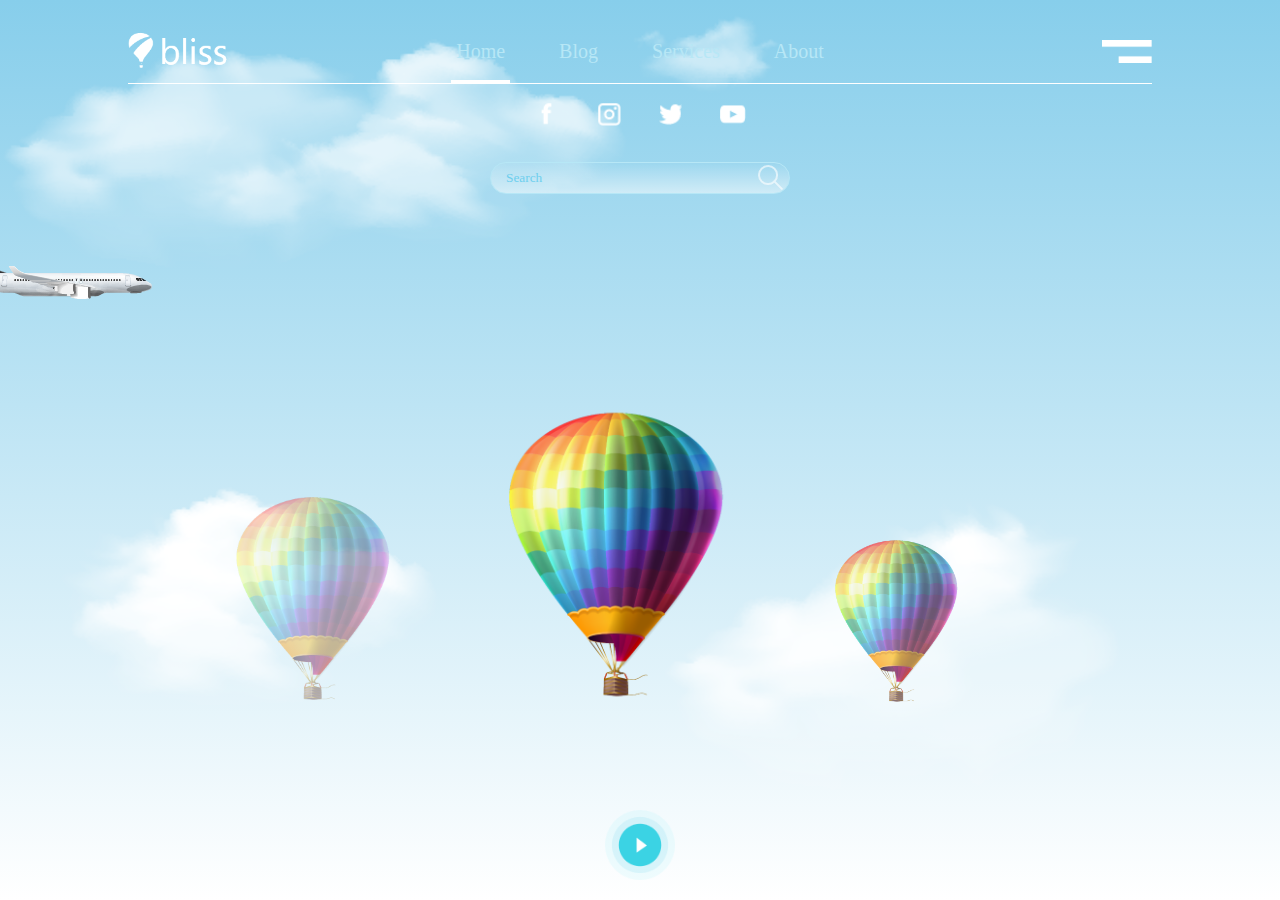
<file: Animated Bliss Webpage/index.html>
<!DOCTYPE html>
<html lang="en">
<head>
    <meta charset="UTF-8">
    <meta name="viewport" content="width=device-width, initial-scale=1.0">
    <title>Bliss</title>
    <link rel="stylesheet" href="styles.css">
    <link rel="icon" type="image/x-icon" href="Images/favicon.ico">
</head>
<body>
    <div class="hero">
        <nav>
            <div class="logo">
                <img src="Images/logo.png" alt="">
            </div>
            <div class="nav-link">
                <ul>
                    <li class="active"><a href="#">Home</a></li>
                    <li><a href="#">Blog</a></li>
                    <li><a href="#">Services</a></li>
                    <li><a href="#">About</a></li>
                </ul>
            </div>
            <div class="menu">
                <img src="Images/menu.png" alt="">
            </div>
        </nav>

        <main>
            <div class="social-icons">
                <a href="#"><img src="Images/facebook.png" alt=""></a>
                <a href="#"><img src="Images/instagram.png" alt=""></a>
                <a href="#"><img src="Images/twitter.png" alt=""></a>
                <a href="#"><img src="Images/youtube.png" alt=""></a>
            </div>
            <div class="search-box">
                <input type="text" name="" id="" placeholder="Search">
                <img src="Images/search.png" alt="">
            </div>
        </main>
        <div class="clouds">
            <img src="Images/cloud.png" alt="">
        </div>
        <img src="Images/plane.png" alt="" id="plane">
        <div class="balloons">
            <img src="Images/balloon.png" alt="" id="balloon1">
            <img src="Images/balloon.png" alt="" id="balloon2">
            <img src="Images/balloon.png" alt="" id="balloon3">
        </div>
        <a href="#"><img src="Images/play.png" alt="" id="play-img"></a>
    </div>
    <script>
        const myImg=document.getElementById("play-img");
        const animatedElements=document.querySelectorAll(".clouds, #plane, .balloons");
        myImg.onclick=function(){
            animatedElements.forEach(el=>{
                if(el.style.animationPlayState=="paused"){
                    el.style.animationPlayState="running";
                    myImg.src="Images/pause.png";
                } else{
                    el.style.animationPlayState="paused";
                    myImg.src="Images/play.png";
                }
            })
        }
    </script>
</body>
</html>
</file>
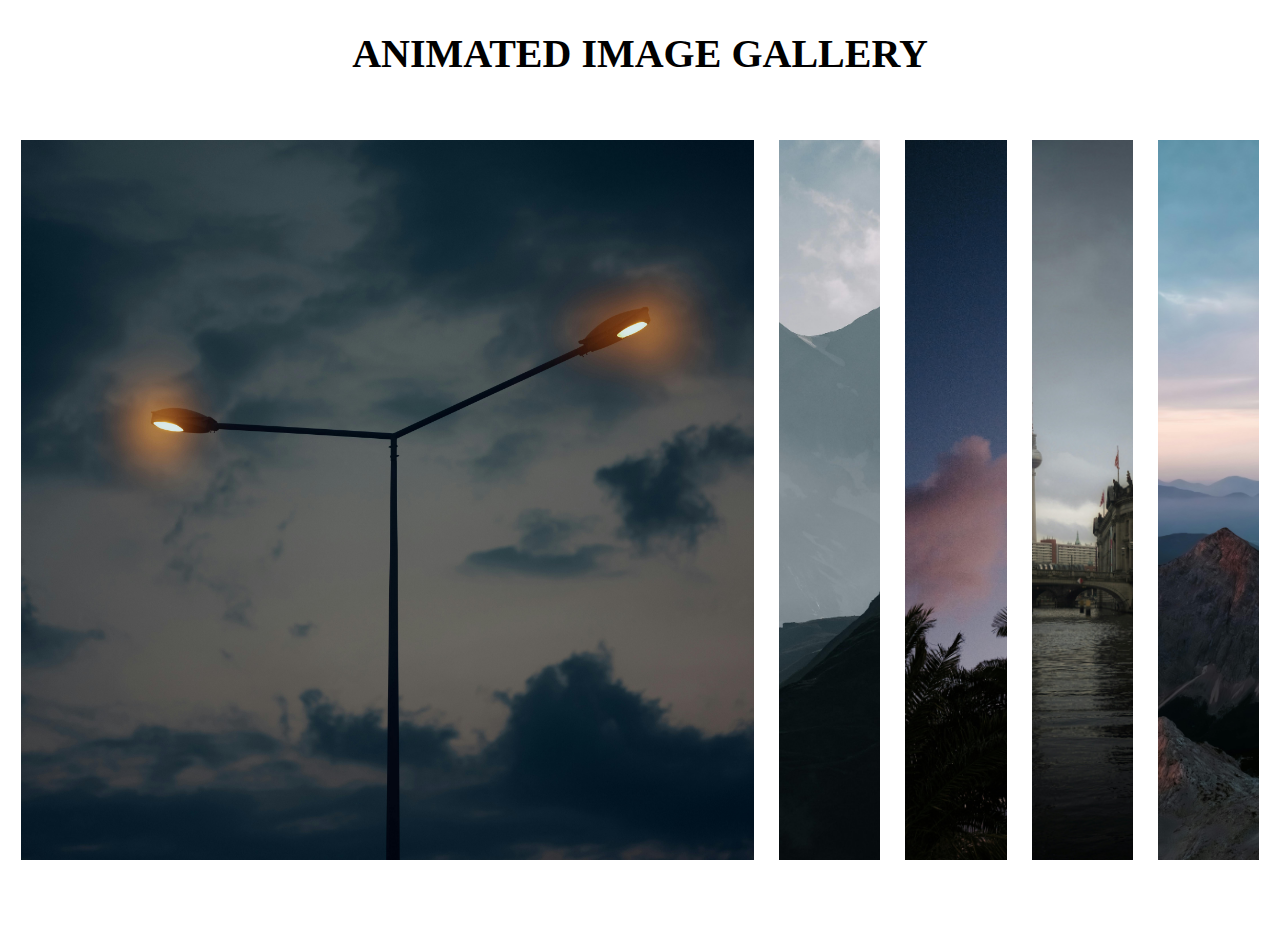
<file: Animated Image Gallery/index.html>
<!DOCTYPE html>
<html lang="en">
<head>
    <meta charset="UTF-8">
    <meta name="viewport" content="width=device-width, initial-scale=1.0">
    <title>Animated Image Gallery</title>
    <link rel="stylesheet" href="style.css">
</head>
<body>
    <h1>ANIMATED IMAGE GALLERY</h1>
    <div class="gallery">
        <div class="img-box active">
            <img src="Images/pexels-atahandemir-28221965.jpg" alt="">
        </div>
        <div class="img-box">
            <img src="Images/pexels-lorenzomessinaph-27978881.jpg" alt="">
        </div>
        <div class="img-box">
            <img src="Images/pexels-matreding-28271529.jpg" alt="">
        </div>
        <div class="img-box">
            <img src="Images/pexels-narmin-aslanli-701641061-19458888.jpg" alt="">
        </div>
        <div class="img-box">
            <img src="Images/pexels-pincalo-27721106.jpg" alt="">
        </div>
    </div>
    
</body>
</html>
</file>
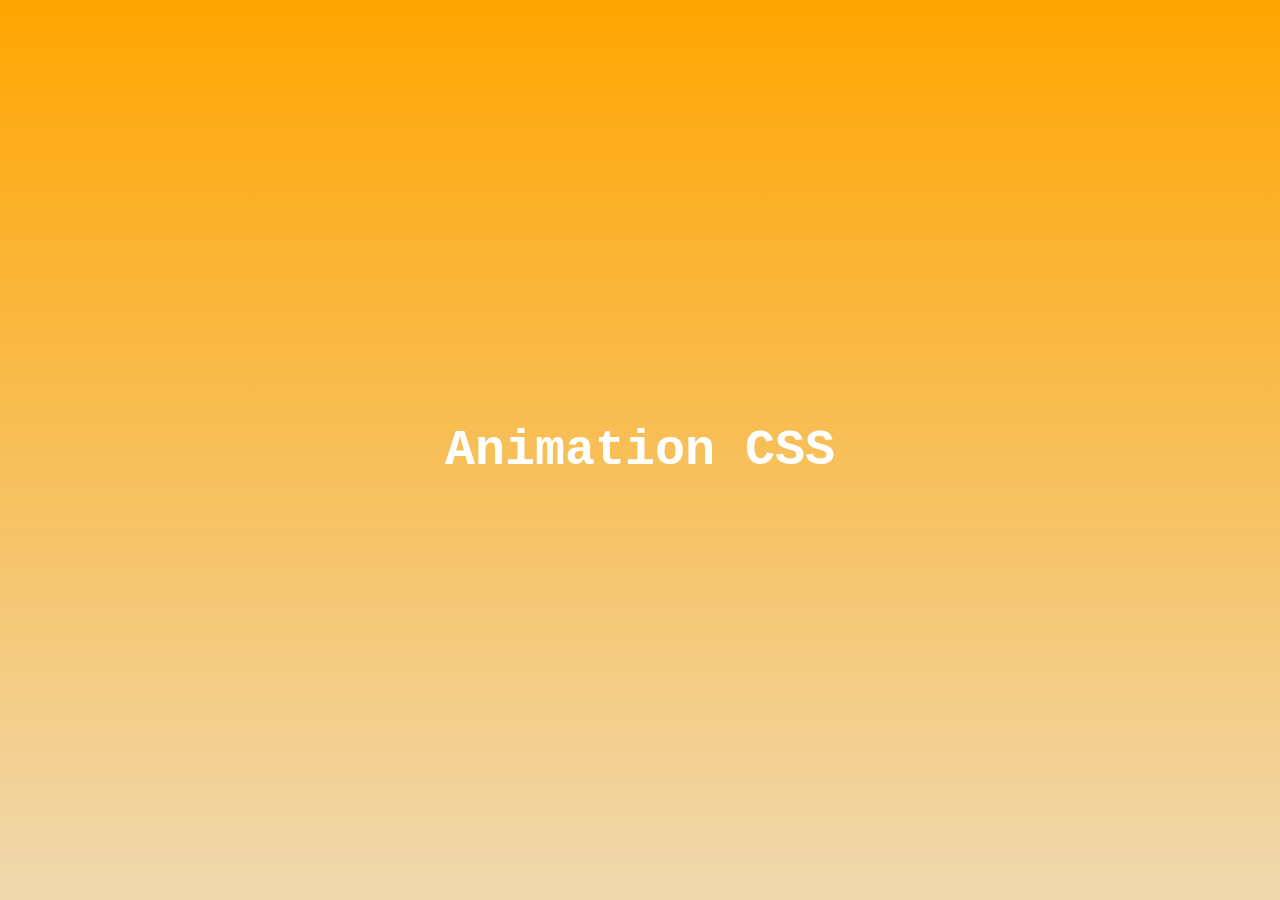
<file: Background Animation/index.html>
<!DOCTYPE html>
<html lang="en">
<head>
    <meta charset="UTF-8">
    <meta name="viewport" content="width=device-width, initial-scale=1.0">
    <title>Background Animation</title>
    <link rel="stylesheet" href="style.css">
</head>
<body>
    <div class="hero">
        <h1>Animation CSS</h1>
    </div>
    <div class="square">
        <ul>
            <li></li>
            <li></li>
            <li></li>
            <li></li>
            <li></li>
        </ul>
    </div>
    <div class="circle">
        <ul>
            <li></li>
            <li></li>
            <li></li>
            <li></li>
            <li></li>
        </ul>
    </div>
</body>
</html>
</file>
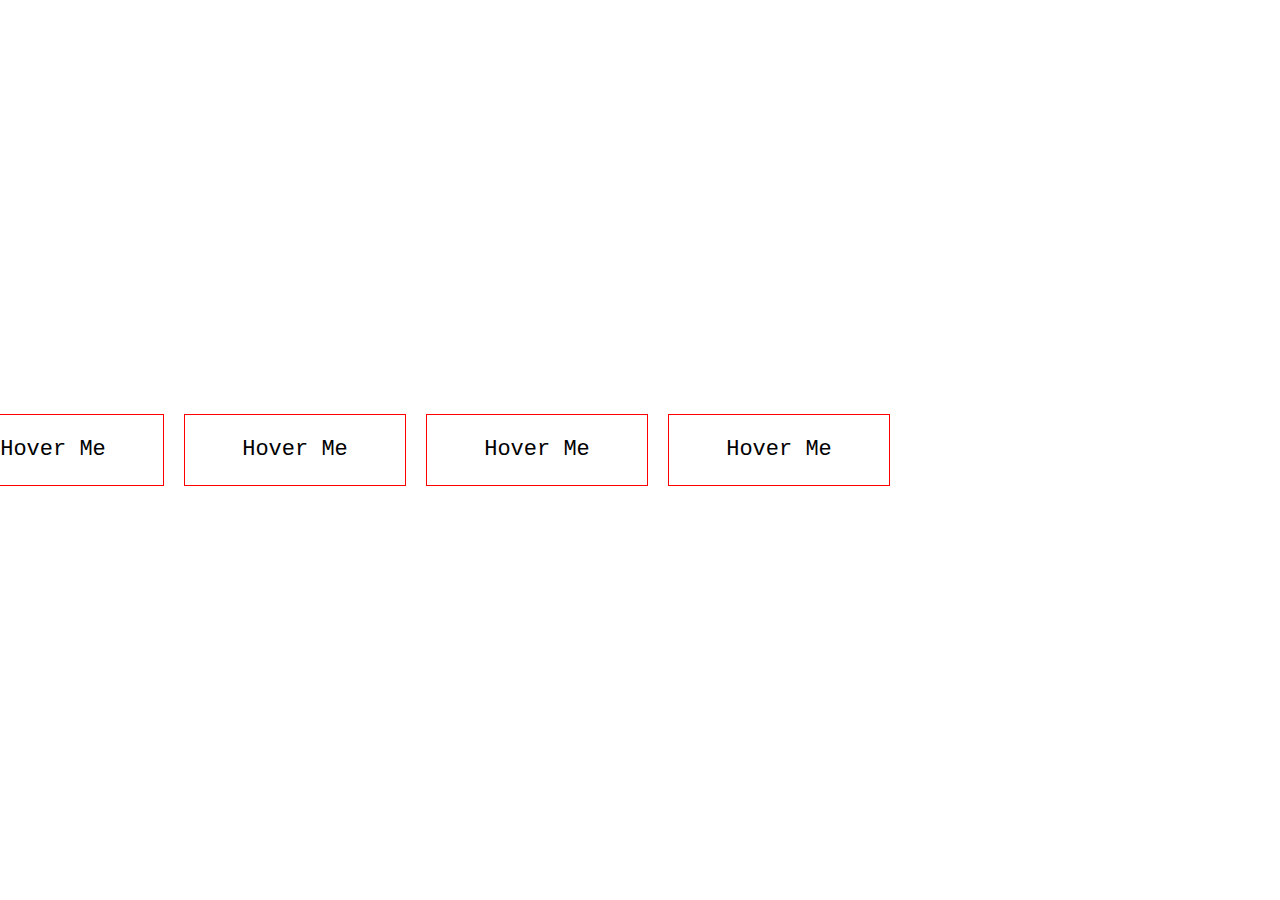
<file: Button Background Hover Effects/index.html>
<!DOCTYPE html>
<html lang="en">
<head>
    <meta charset="UTF-8">
    <meta name="viewport" content="width=device-width, initial-scale=1.0">
    <title>Button Hover Background Effects</title>
    <link rel="stylesheet" href="style.css">
</head>
<body>
    <div class="wrapper">
        <a href="#">Hover Me<span class="to-right"></span></a>
        <a href="#">Hover Me<span class="to-left"></span></a>
        <a href="#">Hover Me<span class="to-top"></span></a>
        <a href="#">Hover Me<span class="to-bot"></span></a>
        <a href="#">Hover Me<span class="to-diag"></span></a>
    </div>
</body>
</html>
</file>
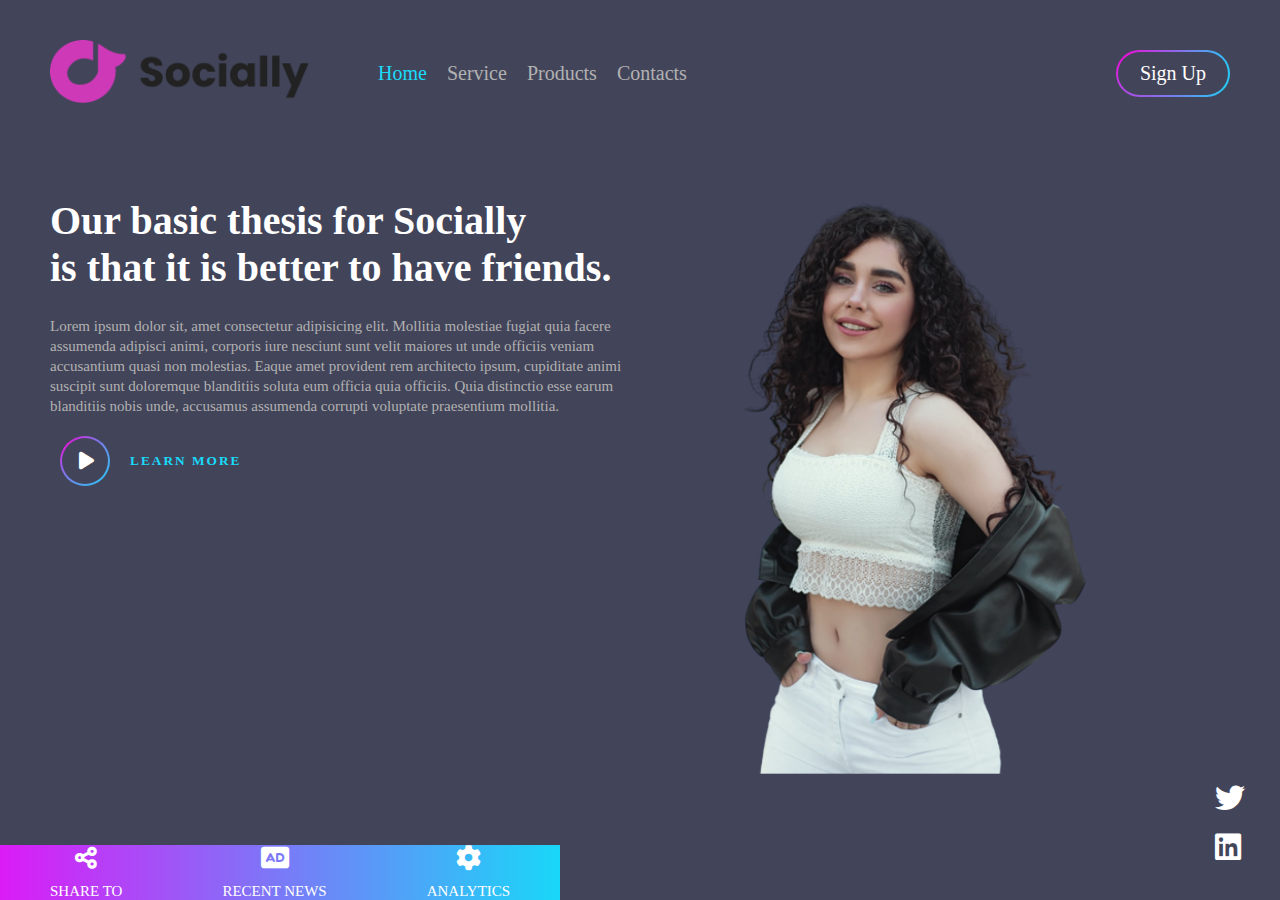
<file: HTML CSS Template Webpage/index.html>
<!DOCTYPE html>
<html lang="en">
<head>
    <meta charset="UTF-8">
    <meta name="viewport" content="width=device-width, initial-scale=1.0">
    <title>HTML CSS Webpage</title>
    <link rel="stylesheet" href="https://cdnjs.cloudflare.com/ajax/libs/font-awesome/6.0.0/css/all.min.css">
    <link rel="stylesheet" href="styles.css">
</head>
<body>
    <div class="hero">
        <nav>
            <ul>
                <li><img src="images/logo.png" alt="" class="logo"></li>
                <li><a href="#" class="active">Home</a></li>
                <li><a href="#">Service</a></li>
                <li><a href="#">Products</a></li>
                <li><a href="#">Contacts</a></li>
                <li><a href="#" class="btn signup-btn"><span>Sign Up</span></a></li>
            </ul>
        </nav>
        <main>
            <div class="app-text">
                <h1>Our basic thesis for Socially<br>is that it is better to have friends.</h1>
                <p>Lorem ipsum dolor sit, amet consectetur adipisicing elit. Mollitia molestiae fugiat quia facere assumenda adipisci animi, corporis iure nesciunt sunt velit maiores ut unde officiis veniam accusantium quasi non molestias.
                Eaque amet provident rem architecto ipsum, cupiditate animi suscipit sunt doloremque blanditiis soluta eum officia quia officiis. Quia distinctio esse earum blanditiis nobis unde, accusamus assumenda corrupti voluptate praesentium mollitia.</p>
                <div class="play-btn">
                    <a href="#" class="btn play-btn-inner"><i class="fa-solid fa-play"></i></a>
                    <small><b>LEARN MORE</b></small>
                </div>
            </div>
            <div class="app-img">
                <img src="images/pic.png" alt="">
            </div>
        </main>
        <footer>
            <ul>
                <li><a href="#"><i class="fa fa-share-alt"></i><p>SHARE TO</p></a></li>
                <li><a href="#"><i class="fa fa-audio-description"></i><p>RECENT NEWS</p></a></li>
                <li><a href="#"><i class="fa fa-cog"></i><p>ANALYTICS</p></a></li>
            </ul>
        </footer>
        <aside>
            <ul>
                <li><a href="#"><i class="fa-brands fa-twitter"></i></a></li>
                <li><a href="#"><i class="fa-brands fa-linkedin"></i></a></li>
            </ul>
        </aside>
    </div>
</body>
</html>
</file>
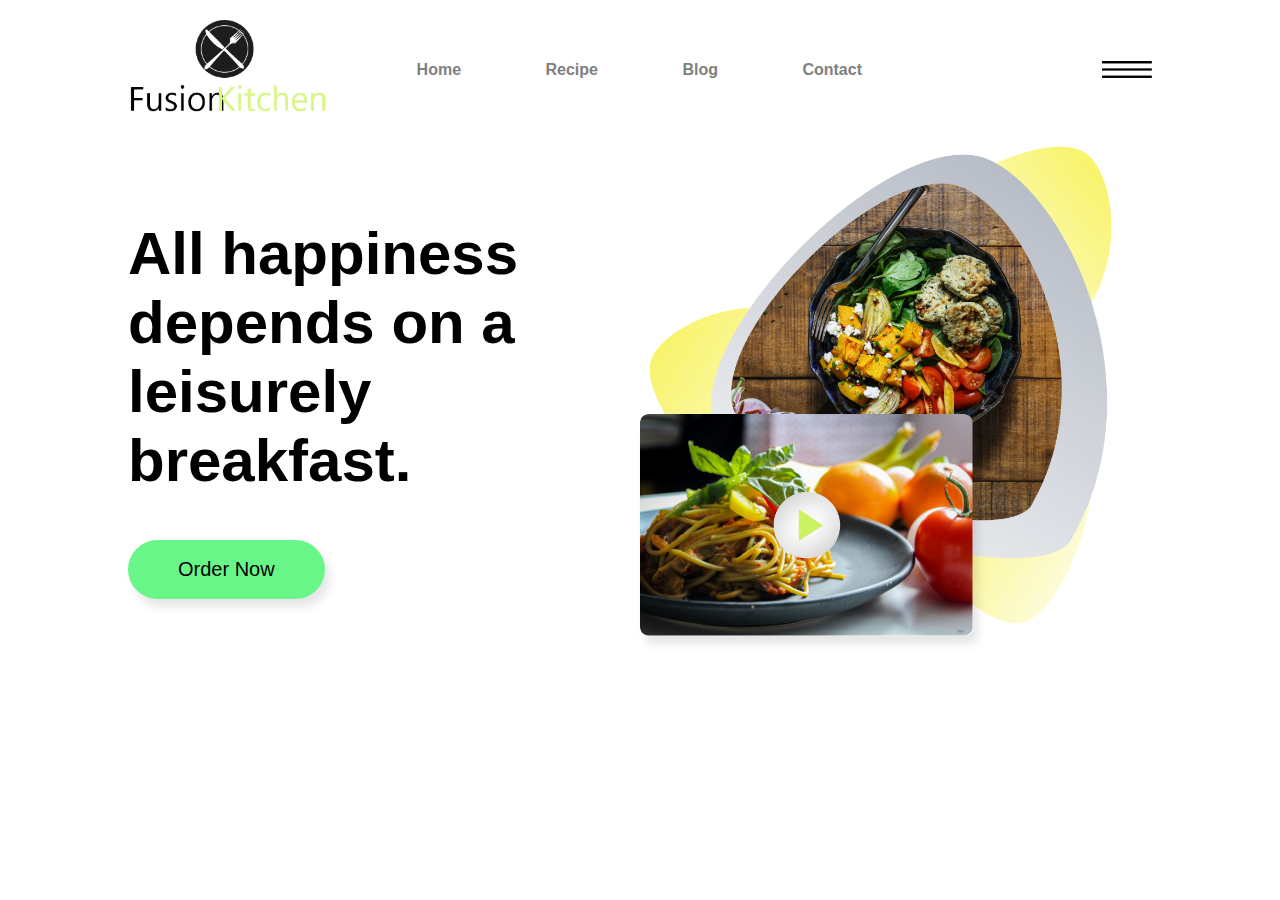
<file: Kitchen Fusion Animated Hover/index.html>
<!DOCTYPE html>
<html lang="en">
<head>
    <meta charset="UTF-8">
    <meta name="viewport" content="width=device-width, initial-scale=1.0">
    <title>Kitchen Fusion</title>
    <link rel="stylesheet" href="style.css">
</head>
<body>
    <div class="hero">
        <nav>
            <img src="Images/logo.png" alt="" class="logo">
            <ul>
                <li><a href="#">Home</a></li>
                <li><a href="#">Recipe</a></li>
                <li><a href="#">Blog</a></li>
                <li><a href="#">Contact</a></li>
            </ul>
            <img src="Images/menu.png" alt="" class="menu-img">
        </nav>
        <main>
            <div class="col">
                <h1>All happiness depends on a<br>leisurely breakfast.</h1>
                <a href="#" class="btn">Order Now</a>
            </div>
            <div class="col">
                <img src="Images/pic1.png" alt="" id="pic1">
                <img src="Images/pic2.png" alt="" id="pic2">
            </div>
        </main>
    </div>
</body>
</html>
</file>
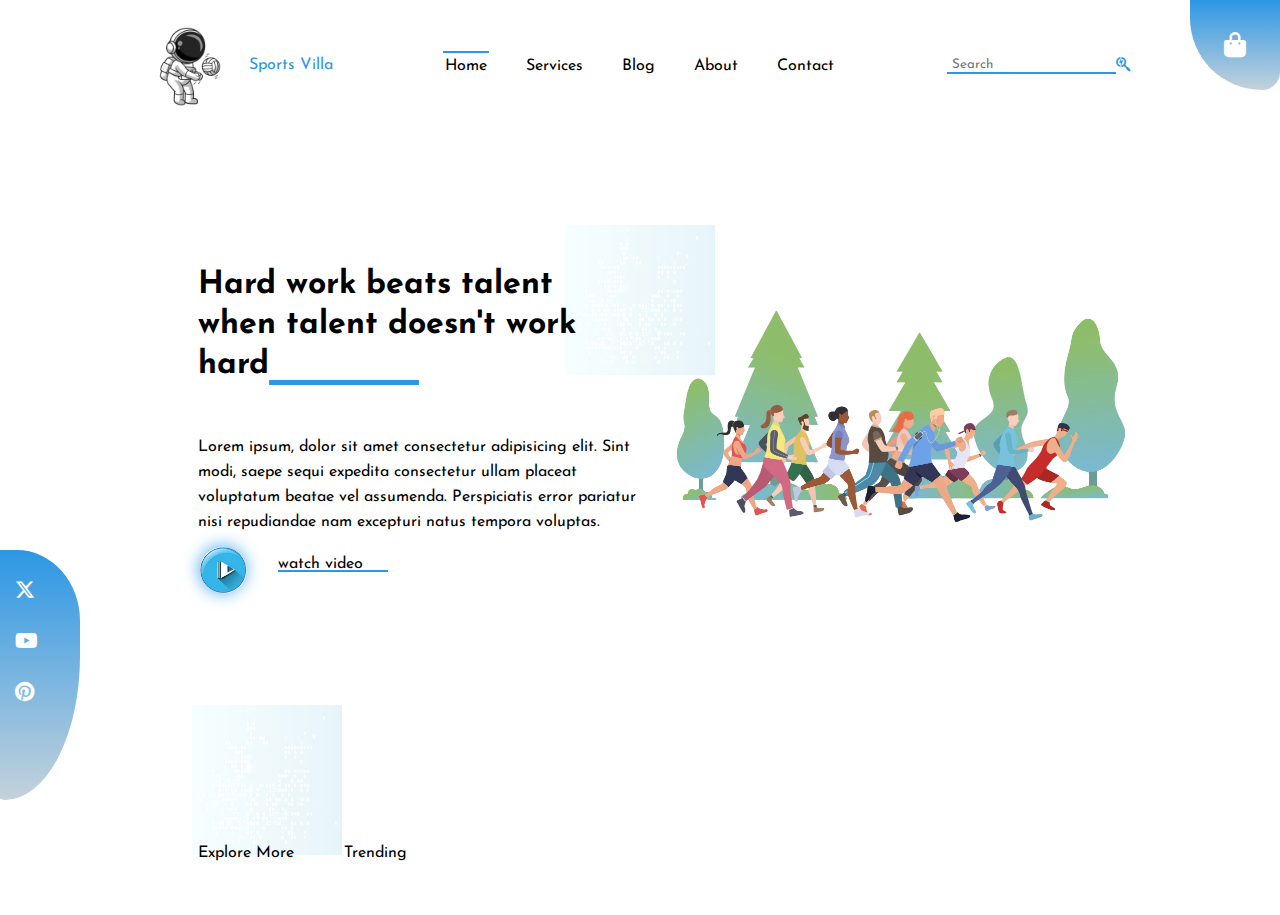
<file: Sports Camp Webpage/index.html>
<!DOCTYPE html>
<html lang="en">
<head>
    <meta charset="UTF-8">
    <meta name="viewport" content="width=device-width, initial-scale=1.0">
    <title>Sports Camp</title>
    <link rel="stylesheet" href="styles.css">
    <link rel="stylesheet" href="https://cdnjs.cloudflare.com/ajax/libs/font-awesome/6.6.0/css/all.min.css">
    <link rel="preconnect" href="https://fonts.googleapis.com">
    <link rel="preconnect" href="https://fonts.gstatic.com" crossorigin>
    <link href="https://fonts.googleapis.com/css2?family=Josefin+Sans:ital,wght@0,100..700;1,100..700&display=swap" rel="stylesheet">
</head>
<body>
    <div class="hero">
        <nav>
            <div class="logo">
                <img src="Images/logo.png" alt="">
                <p>Sports Villa</p>
            </div>
            <div class="menu">
                <ul>
                    <li class="active">Home</li>
                    <li>Services</li>
                    <li>Blog</li>
                    <li>About</li>
                    <li>Contact</li>
                </ul>
            </div>
            <div class="search-box">
                <input type="text" placeholder="Search">
                <span><i class="fa-brands fa-searchengin"></i></span>
            </div>
        </nav>
        <main>
            <div class="content-text">
                <h1>Hard work beats talent when talent doesn't work hard</h1>
                <p>Lorem ipsum, dolor sit amet consectetur adipisicing elit. 
                    Sint modi, saepe sequi expedita consectetur ullam placeat 
                    voluptatum beatae vel assumenda. Perspiciatis error pariatur
                     nisi repudiandae nam excepturi natus tempora voluptas.</p>
                <span><img src="Images/playbtn.png" alt="Image not found" class="play-btn">watch video</span>
                <img src="Images/pixels.jpg" alt="Image not found" class="pixels-inner">
            </div>
            <div class="content-img">
                <img src="Images/sporty-people-running.png" alt="">
            </div>
        </main>
        <footer>
            <div class="extra-info">
                <a href="#">Explore More</a>
                <a href="#">Trending</a>
            </div>
            <div class="shopping-bag">
                <i class="fa-solid fa-bag-shopping"></i>
            </div>
            <div class="social-icons">
                <ul>
                    <li><i class="fa-brands fa-x-twitter"></i></li>
                    <li><i class="fa-brands fa-youtube"></i></li>
                    <li><i class="fa-brands fa-pinterest"></i></li>
                </ul>
            </div>
            <img src="Images/pixels.jpg" alt="Image not found" class="pixels-outer">
        </footer>
    </div>
</body>
</html>
</file>
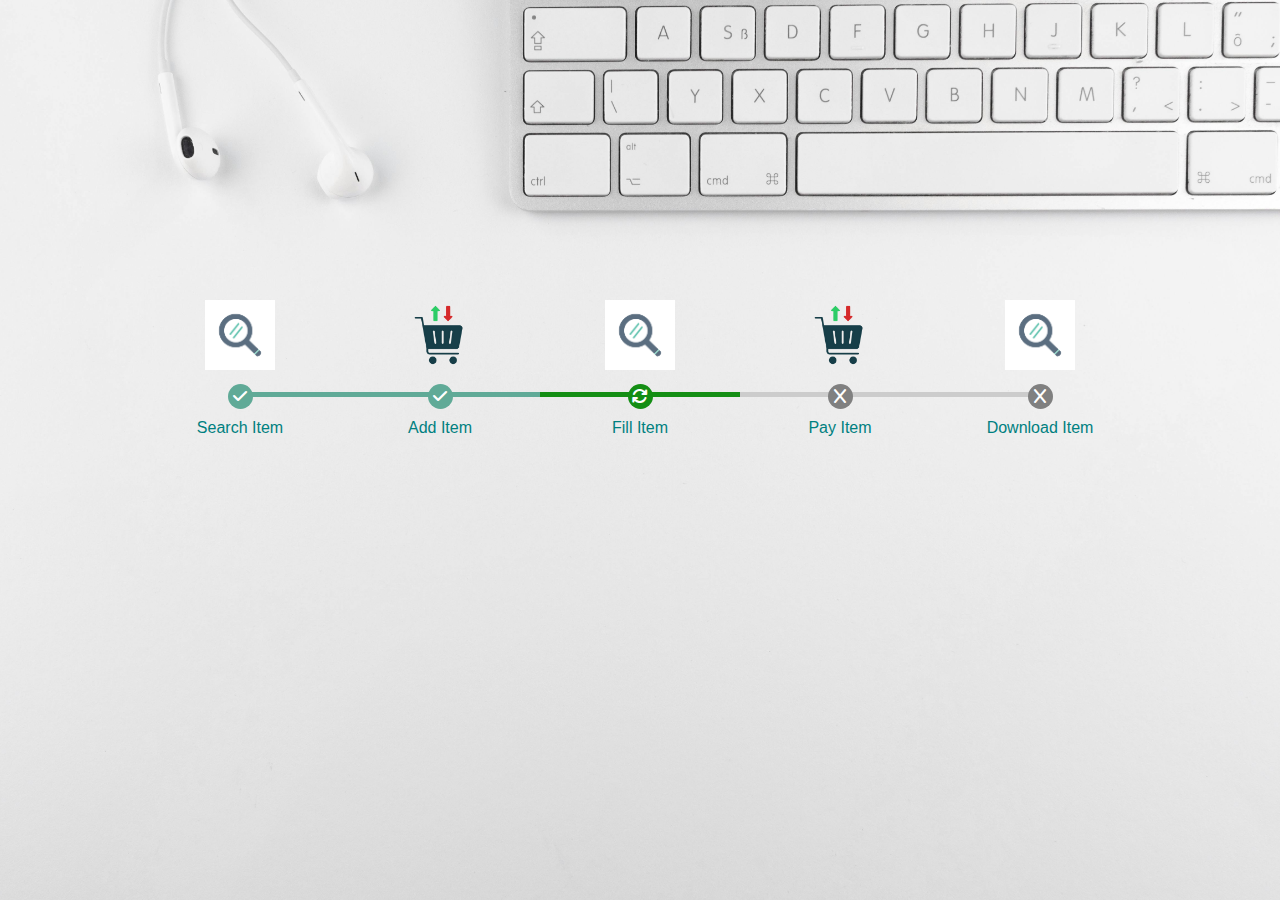
<file: Step Progress Bar/index.html>
<!DOCTYPE html>
<html lang="en">
<head>
    <meta charset="UTF-8">
    <meta name="viewport" content="width=device-width, initial-scale=1.0">
    <title>Step Progress Bar</title>
    <link rel="stylesheet" href="styles.css">
    <link rel="stylesheet" href="https://cdnjs.cloudflare.com/ajax/libs/font-awesome/6.4.0/css/all.min.css">
</head>
<body>
    <div class="hero">
        <div class="progress">
            <ul>
                <li><img src="Images/search.jpg" alt=""><br>
                <span><i class="fa-solid fa-check"></i></span>
                <p>Search Item</p></li><li>
                <img src="Images/cart-add-remove.png" alt=""><br>
                <span><i class="fa-solid fa-check"></i></span>
                <p>Add Item</p></li><li>
                <img src="Images/search.jpg" alt=""><br>
                <span><i class="fa-solid fa-arrows-rotate"></i></span>
                <p>Fill Item</p></li><li>
                <img src="Images/cart-add-remove.png" alt=""><br>
                <span><i class="fa-solid fa-x"></i></span>
                <p>Pay Item</p></li><li><img src="Images/search.jpg" alt=""><br>
                <span><i class="fa-solid fa-x"></i></span>
                <p>Download Item</p></li>
            </ul>
        </div>
    </div>
</body>
</html>
</file>
<file: Animated Bliss Webpage/styles.css>
* {
    margin: 0;
    padding: 0;
    box-sizing: border-box;
    font-family:'Times New Roman', Times, serif;
}

.hero{
    width: 100%;
    min-height: 100vh;
    background: linear-gradient(skyblue, #fff);
    overflow: hidden;
    position: relative;
}

nav{
    width: 80%;
    margin: 20px auto 0;
    display: flex;
    border-bottom: 1px solid #fff;
    align-items: center;
    /* justify-content: space-between; */
    position:sticky;
    z-index:2;
}

.logo{
    flex-basis: 15%;
}

.logo img{
    max-width: 100px;
}

.nav-link{
    flex: 1;
    text-align: center;
}

nav ul li{
    list-style: none;
    display:inline-block;
    position: relative;
    padding: 20px 5px;
    margin: 0 20px;
}

nav ul li a{
    text-decoration: none;
    font-size: 20px;
    color: #b7e7f6;
}

nav ul li a:hover{
    color: rgb(30, 107, 196);
}

nav ul li::after{
    content:'';
    width: 100%;
    height: 3px;
    background: transparent;
    position: absolute;
    left: 0;
    bottom: 0;
    transition: 0.25s;
}

nav ul li:hover::after{
    background: #fff;
}

.active::after{
    background:#fff;
}

.menu{
    flex-basis: 15%;
}

.menu img{
    max-width: 50px;
    float: right;
}

main{
    width: 300px;
    position: absolute;
    top: 90px;
    left: 50%;
    translate: -50%;
    text-align: center;
    z-index: 2;
}

.social-icons img{
    width: 28px;
    margin: 10px 15px;
    cursor:all-scroll;
}

.search-box{
    /* width: 100%; */
    margin-top: 20px;
    border: 1px solid #b7e7f6;
    border-radius: 30px;
    /* background: linear-gradient(rgba(255, 255, 255, 0)); */
    background: linear-gradient(to top, rgba(255, 255, 255, 0.5), rgba(255, 255, 255, 0));
    display: flex;
    align-items: center;
    justify-content: center;
}

.search-box input{
    width: 100%;
    padding: 7px 15px;
    background: transparent;
    border: 0;
    outline: none;
    color: #4ac6ec;
}

.search-box input::placeholder {
    color: #4ac6ec;
    /* Optionally adjust opacity or other properties */
    opacity: 0.7;
}

.search-box img{
    margin-right: 5px;
}

.clouds{
    width: 100%;
    height: 200vh;
    position: absolute;
    left: 0;
    top: 10px;
    animation: clouds 20s linear infinite;
}
@keyframes clouds {
    /* 0%{
        top: -500px;
    }
    20%{
        top: 100px;
    }
    80%{
        top: 800px;
    }
    100%{
        top: -100px;
    } */
    0%{
        transform: translateY(-40%);
    }
    100%{
        transform: translateY(50%);
    }
}

#plane{
    position:absolute;
    top: 250px;
    left: -50px;
    animation: fly 15s linear infinite;
    z-index: 2;
}
@keyframes fly {
    0% {
        transform: translateX(-50px);
    }
    100% {
        transform: translateX(calc(100vw + 600px)); /* Move full viewport width plus extra */
    }
}

.balloons{
    height: 400px;
    width: 900px;
    position: absolute;
    bottom: 100px;
    left: 50%;
    transform: translateX(-50%);
    animation: hotairballoon 15s linear 1;
}
@keyframes hotairballoon{
	0%{
		bottom: -450px;
	}
	100%{
		bottom: 100px;
	}
}

#balloon1{
    width: 250px;
    opacity: 0.4;
}

#balloon2{
    width: 350px;
}

#balloon3{
    width: 200px;
    opacity: 0.7;
}

#play-img{
    width: 70px;
    height: 70px;
    position: absolute;
    bottom: 20px;
    left: 50%;
    translate: -50%;
    cursor:all-scroll;
}
</file>
<file: Animated Image Gallery/style.css>
h1{
    text-align:center;
    margin-top: 30px;
    font-size: 40px;
    font-family:'Times New Roman', Times, serif;
    /* font-family: 'Courier New', Courier, monospace; */
}

body{
    height: 100vh;
}

.gallery{
    height:80%;
    width: 100%;
    display: flex;
    margin: 5% auto 0;
    box-sizing: border-box;
    /* overflow: hidden; */
}

.img-box{
    margin: 0 1%;
    flex-grow: 1;
    flex-basis: 0;
    transition: 0.5s;
}

.img-box img{
    width: 100%;
    height: 100%;
    object-fit: cover;
    transition: 0.5s;
}

.active{
    flex-basis: 50%;
}

.img-box:hover{
    flex-basis: 50%;
}

.gallery:hover .active:not(:hover){
    flex-basis: 0;
}
</file>
<file: Background Animation/style.css>
*{
    padding: 0;
    margin: 0;
    font-family: 'Courier New', Courier, monospace;
}

.hero{
    background-image: linear-gradient(180deg, orange, rgb(240, 217, 175));
    position: relative;
    width: 100%;
    height: 100vh;
    overflow: hidden;
}

h1{
    position:absolute;
    top: 50%;
    left: 50%;
    translate: -50% -50%;
    font-size: 50px;
    color: white;
    z-index: 1;
}

ul li{
    width: 20px;
    height: 20px;
    position: absolute;
    border: 1px solid white;
    list-style: none;
    opacity: 0;
    background: white;
}

.square ul li{
    left: 10vw;
    top: 15vh;
    animation: square 10s linear infinite;
}

 .square ul li:nth-child(2){
    left: 50vw;
    top: 35vh;
    animation-delay: 2s;
}

.square ul li:nth-child(3){
    left: 70vw;
    top: 10vh;
    animation-delay: 4s;
}

.square ul li:nth-child(4){
    left: 20vw;
    top: 70vh;
    animation-delay: 5.5s;
}

.square ul li:nth-child(5){
    left: 60vw;
    top: 75vh;
    animation-delay: 7.5s;
}

@keyframes square{
    0%{
        transform: scale(0) rotateX(0deg);
        opacity: 1;
    }
    100%{
        transform: scale(5) rotateX(1000deg);
        opacity: 0;
    }
}

.circle li{
    bottom: 5vh;
    left: 10vw;
    animation: circle 12s linear infinite;
}

.circle li:nth-child(2){
    left: 25vw;
    animation-delay: 1.5s;
}

.circle li:nth-child(3){
    left: 55vw;
    animation-delay: 7s;
}

.circle li:nth-child(4){
    left: 75vw;
    animation-delay: 5s;
}

.circle li:nth-child(5){
    left: 95vw;
    animation-delay: 3s;
}

@keyframes circle {
    0%{
        transform: scale(0) translateY(0) rotate(0);
        border-radius: 0;
        opacity: 1;
    }
    100%{
        transform: scale(6) translateY(-20vh) rotate(1000deg);
        border-radius: 50%;
        opacity: 0;
    }
}
</file>
<file: Button Background Hover Effects/style.css>
*{
    padding: 0;
    margin: 0;
    font-family: 'Courier New', Courier, monospace;
}

.wrapper{
    position: absolute;
    top: 50%;
    left: 50%;
    translate: -50% -50%;
    display: inline-flex;
    justify-content: left;
    width: 1900px;
}

.wrapper a{
    text-decoration: none;
    width: 220px;
    height: 70px;
    font-size: 22px;
    border: 1px solid #ff0000;
    text-align: center;
    margin: 10px;
    color: black;
    line-height: 70px;
    position:relative;
}

.wrapper a span{
    position: absolute;
    background-color: #ff0000;
    z-index: -1;
    transition: 0.8s ease-out;
}

.wrapper a:hover{
    color: white;
    transition: 0.8s;
}

.to-right{
    width: 0px;
    height: 70px;
    left: 0;
    top: 0;
}

.wrapper a:hover .to-right{
    width: 220px;
}

.to-left{
    width: 0px;
    height: 70px;
    right: 0;
    top: 0;
}

.wrapper a:hover .to-left{
    width: 220px;
}

.to-top{
    width: 220px;
    height: 0px;
    right: 0;
    bottom: 0;
}

.wrapper a:hover .to-top{
    height: 70px;
}

.to-bot{
    width: 220px;
    height: 0px;
    right: 0;
    top: 0;
}

.wrapper a:hover .to-bot{
    height: 70px;
}

.to-diag{
    width: 0px;
    height: 0px;
    left: 0;
    top: 0;
}

.wrapper a:hover .to-diag{
    height: 70px;
    width: 220px;
}
</file>
<file: HTML CSS Template Webpage/styles.css>
* {
    margin: 0;
    padding: 0;
    box-sizing: border-box;
    font-family: 'Times New Roman', sans-serif;
}

.hero{
    width: 100%;
    min-height: 100vh;
    background-color: #42455a;
    position: relative;
}

nav ul{
    display: flex;
    align-items: center;
    padding: 40px;
}

nav ul li{
    margin: 0 10px;
    list-style: none;
}

nav ul li a{
    text-decoration: none;
    color: #b2b1b1;
    font-size: 20px;
    cursor: crosshair;
}

.logo{
    width: 260px;
    /* margin-top: -10px; */
    margin-right: 48px;
}

nav ul li:last-child{
    margin-left: auto;
}

.btn {
    color: #fff;
    border: 2px solid transparent;
    background-image: linear-gradient(#42455a, #42455a), radial-gradient(circle at top left, #fd00da, #19d7f8);
    background-origin: border-box;
    background-clip:content-box, border-box;
    display: inline-block;
    transition: 1.5s;   
}

.signup-btn{
    border-radius: 25px;
}

.signup-btn span{
    display:inline-block;
    padding: 10px 22px;
}

.active{
    color: #19dafa;
}

main{
    display: flex;
    margin: 50px 0px 0px 50px;
}


main h1{
    color: #fff;
    font-size: 40px;
}

main p{
    color: #b2b1b1;
    font-size: 15px;
    line-height: 20px;
    margin-top: 25px;
}

.app-text{
    width: 50%;
}

.app-img{
    width: 50%;
}
.app-img img{
    width: 75%;
}

.play-btn{
    margin: 20px 10px;
    display: inline-flex;
    align-items: center;
}

.play-btn-inner{
    text-decoration: none;
    border-radius: 50%;
    height: 50px;
    width: 50px;
    display: flex;
    /* justify-content: center; */
    align-items: center;
    font-size: 20px;
    cursor:move;
}

.fa-play{
    /* this looks a little more centered to me than justify-content */
    margin-left: 17px; 
}

.play-btn small{
    margin: auto 20px;
    color: #19dafa;
    cursor: help;
    letter-spacing: 2px;
}

.btn:hover{
    background-image: linear-gradient(#42455a, #42455a), radial-gradient(circle at top left, #19d7f8, #fd00da);
    padding: 10px;
}

aside{
    position: absolute;
    bottom: 35px;
    right: 35px;
    font-size: 30px;
}

aside ul li{
    list-style: none;
    margin-top: 15px;
}

aside ul li a{
    color: #fff;
    cursor:alias;
}

footer{
    position: absolute;
    bottom: 0;
    left: 0;
}

footer ul{
    display: inline-flex;
    background-image: linear-gradient(to right, #db1bf6, #19d7f8);
    text-align: center;
}

footer ul li{
    list-style: none;
    margin: 0 50px;
    cursor:all-scroll;
    font-size: 25px;
}

footer ul li a{
    text-decoration: none;
    color: #fff;
}

footer ul li p{
    margin-top: 10px;
    font-size: 15px;
}
</file>
<file: Kitchen Fusion Animated Hover/style.css>
* {
    padding: 0;
    margin: 0;
    box-sizing: border-box;
    font-family:'Franklin Gothic Medium', 'Arial Narrow', Arial, sans-serif;
}

.hero {
    width: 100%;
    min-height: 100vh;
    padding: 20px 10%;
}

nav{
    width: 100%;
    display: flex;
    justify-content:space-between;
    align-items: center;
}

nav .logo{
    width: 200px;
    cursor:alias;
}

nav .menu-img{
    width: 50px;
    cursor: alias;
}

nav ul{
    flex: 1;
    margin-right: 200px;
    text-align: right;
}

nav ul li{
    display: inline-block;
    list-style: none;
    margin: 10px 30px;
}

nav ul li a{
    text-decoration: none;
    color: grey;
    font-weight: 700;
    position: relative;
    padding: 10px;
}

nav ul li a::before{
    content:'';
    width: 100%;
    height: 0px;
    background-color: #d9f688;
    position:absolute;
    z-index:-1;
    left: 0;
    bottom: -5px;
    border-bottom-left-radius: 8px;
    border-bottom-right-radius: 8px;
    transition: height 0.5s;
}

nav ul li a:hover::before{
    height: 85px;
}

main{
    display: flex;
    flex-wrap: wrap;
}

.col{
    flex-basis: 50%;
    position: relative;
}

h1{
    margin-top: 100px;
    font-size: 60px;
}

.col a{
    padding: 18px 50px;
    background-color: #69f688;
    border-radius: 30px;
    font-size: 20px;
    font-weight: 200;
    text-decoration: none;
    margin-top: 45px;
    display: inline-block;
    color: black;
    box-shadow: 5px 8px 10px rgba(0, 0, 0, 0.1);
}

#pic1{
    width: 100%;
    margin-top: 10px;
}

#pic2{
    width: 65%;
    position: absolute;
    bottom: 10px;
    left: 0;
    border-radius: 8px;
    box-shadow: 5px 8px 10px rgba(0, 0, 0, 0.1);
}
</file>
<file: Sports Camp Webpage/styles.css>
*{
    padding: 0;
    margin: 0;
    font-family: "Josefin Sans", sans-serif;
}

.hero{
    height: 100vh;
}

nav{
    width: 80%;
    margin: 15px auto;
    height: 100px;
    display: flex;
    align-items: center;;
}

.logo{
    width: 20%;
    float: left;
    height: 100%;
    display: inline-flex;
    align-items: center;
}

.logo img{
    height: 100%;
    /* width: 150px; */
    margin: 8px auto;
    cursor: cell;
}

.logo p{
    color: #2c97e4;
}

.menu{
    width: 60%;
    float: left;
    text-align: center;
}

.menu ul li{
    list-style: none;
    margin: 15px 15px;
    display: inline-block;
    color: black;
    cursor:cell;
    padding: 5px 2px;
}

.active, .menu ul li:hover{
    border-top: 2px solid #2c97e4;
}

.search-box{
    width: 20%;
    float: right;
    display: inline-flex;
    color: #2c97e4;
    margin: auto;
}

.search-box input{
    width: 80%;
    border: 0;
    background: none;
    border-bottom: 2px solid #2c97e4;
    padding-left: 5px;
    outline: none;
    /* cursor:text; */
}

main{
    width: 80%;
    height: 70%;
    margin: 50px auto;
}

.content-text{
    width: 50%;
    height: 100%;
    float: left;
    /* position: relative; */
}

.content-text h1{
    margin: 100px 0 50px 70px;
    position: relative;
    line-height: 40px;
}

.content-text h1::after{
    content:'';
    position: absolute;
    height: 5px;
    width: 150px;
    background: #2c97e4;
    bottom: 0;
    z-index: -1;
}

.content-text p{
    padding-left: 70px;
    line-height: 25px;
}

.content-text span{
    position: relative;
}

.content-text .play-btn{
    width: 50px;
    cursor: cell;
    margin: 10px 30px 0px 70px;
    vertical-align: middle;
    border-radius: 50%;
}

.content-text span::before {
    content: '';
    width: 45px;
    height: 45px;
    box-shadow: 0 0 15px 2px rgba(44, 156, 228, 0.7);
    border-radius: 50%; 
    position: absolute;
    bottom: -20px;
    left: 72px;
    z-index: -1;
}

.content-text span::after{
    content: '';
    height: 2px;
    width: 110px;
    position: absolute;
    background: #2c97e4;
    left: 150px;
    bottom: 0;
}

.content-img{
    width: 49%;
    height: 100%;
    float: right;
    text-align: center;
}

.content-img img{
    width: 100%;
    margin: 100px auto;
}

footer{
    width: 80%;
    margin: auto;
}

footer .extra-info{
    margin-left: 70px;
}

footer .extra-info a{
    text-decoration:none;
    color: black;
    padding-right: 45px;
}

.shopping-bag{
    position: absolute;
    top: 0;
    right: 0;
    width: 90px;
    height: 90px;
    background-image: linear-gradient(#2c97e4, #c4d2db);
    border-radius: 0 0 60px 240px;
    display: flex;
    align-items: center;
    justify-content: center; 
}

.shopping-bag .fa-bag-shopping{
    font-size: 25px;
    color: white;
}

.social-icons{
    position: absolute;
    left: -20px;
    bottom: 100px;
    width: 100px;
    height: 250px;
    background-image: linear-gradient(#2c97e4, #c4d2db);
    border-top-right-radius: 275px 309px;
    border-bottom-right-radius: 328px 627px;
    border-bottom-left-radius: 108px 345px;
}

.social-icons ul li{
    list-style: none;
    margin: 30px 25px;
}

.social-icons ul li .fa-brands{
    color: white;
    font-size: 20px;
    padding-left: 10px;
    cursor: cell;
    z-index: 1;
}

.pixels-outer{
    position: absolute;
    opacity: 0.1;
    z-index: -1;
    width: 150px;
    height: 150px;
    bottom: 5%;
    left: 15%;
}

.pixels-inner{
    position: absolute;
    opacity: 0.1;
    z-index: -1;
    width: 150px;
    height: 150px;
    top: 25%;
    left: 50%;
    translate: -50%;
}
</file>
<file: Step Progress Bar/styles.css>
*{
    padding: 0;
    margin: 0;
    box-sizing: border-box;
    font-family:'Segoe UI', Tahoma, Geneva, Verdana, sans-serif;
}

.hero{
    width: 100%;
    min-height: 100vh;
    background-image: url(Images/desktop.jpg);
    background-size: cover;
    background-position: center;
    overflow: hidden;
}

.progress{
    margin: 300px auto;
}

ul{
    text-align: center;
}

ul li{
    display: inline-block;
    list-style: none;
    width: 200px;
    position: relative;
    color: teal;
    z-index: 0;
}

ul li img{
    width: 70px;
}

ul li span{
    display: flex;
    border-radius: 50%;
    background-color: grey;
    width: 25px;
    height: 25px;
    align-items: center;
    justify-content: center;
    margin: 10px auto;
    color: white;
}

ul li .fa-solid{
    width: 18px;
    height: 18px;
}

ul li span::after{
    content:'';
    width: 100%;
    height: 5px;
    position: absolute;
    left: 0;
    bottom: 40px;
    background-color: #ccc;
    display: block;
    z-index: -1;
}

ul li:nth-child(1) span, 
ul li:nth-child(1) span::after,
ul li:nth-child(2) span, 
ul li:nth-child(2) span::after{
    background-color: #60aa97;
}

ul li:nth-child(3) span, ul li:nth-child(3) span::after{
    background-color: #148e14;
}

ul li:nth-child(1) span::after{
    width: 50%;
    left: 50%;
}

ul li:nth-child(5) span::after{
    width: 50%;
    right: 50%;
}
</file>
